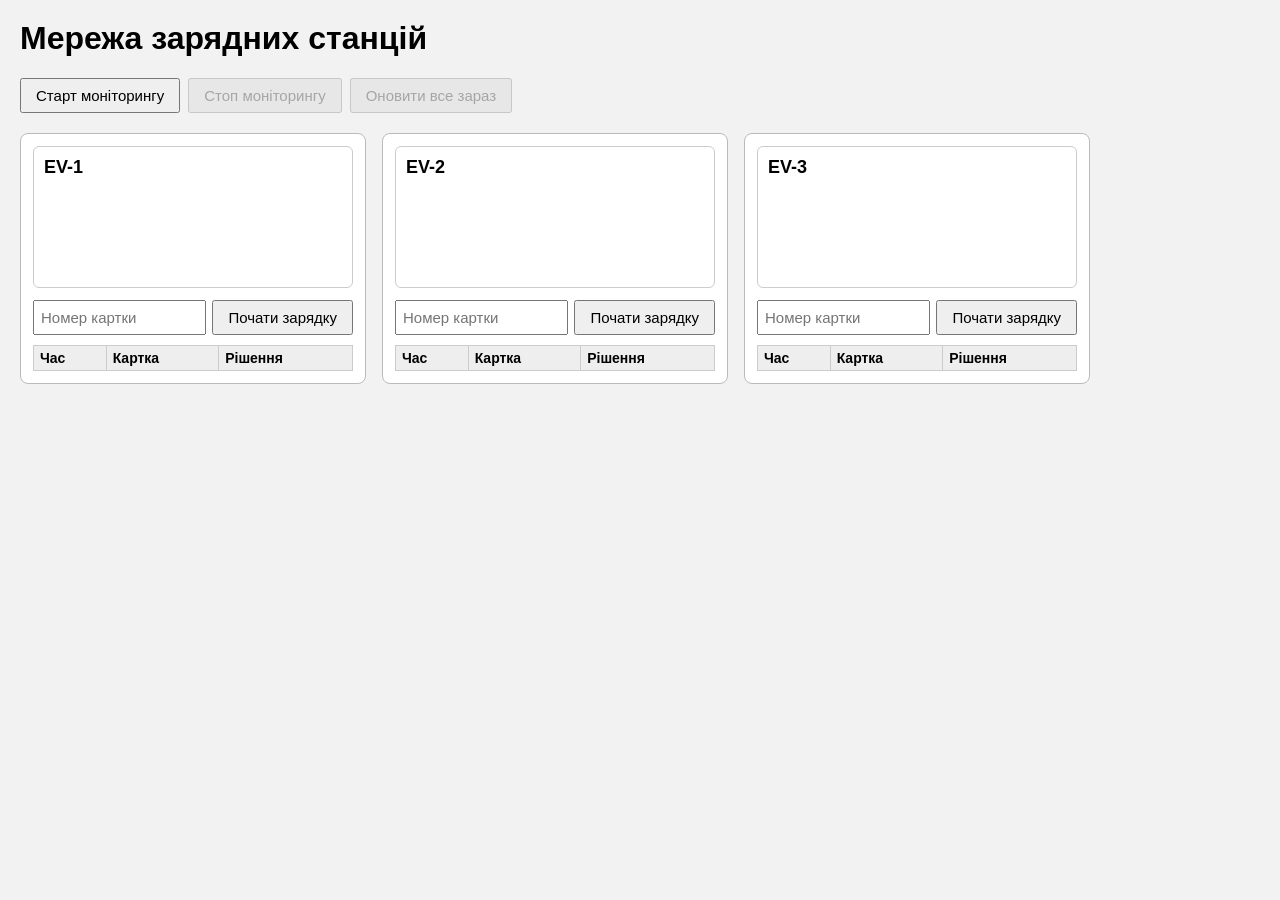
<file: ChargeNet/main.html>
<!DOCTYPE html>
<html lang="uk">
<head>
    <meta charset="utf-8">
    <title>Зарядні станції</title>
    <link rel="stylesheet" href="style.css">
</head>

<body>

    <h1>Мережа зарядних станцій</h1>

    <div class="controls">
        <button id="startBtn">Старт моніторингу</button>
        <button id="stopBtn" disabled>Стоп моніторингу</button>
        <button id="refreshBtn" disabled>Оновити все зараз</button>
    </div>

    <div id="stations"></div>

    <script type="module" src="script.js"></script>

</body>
</html>
</file>
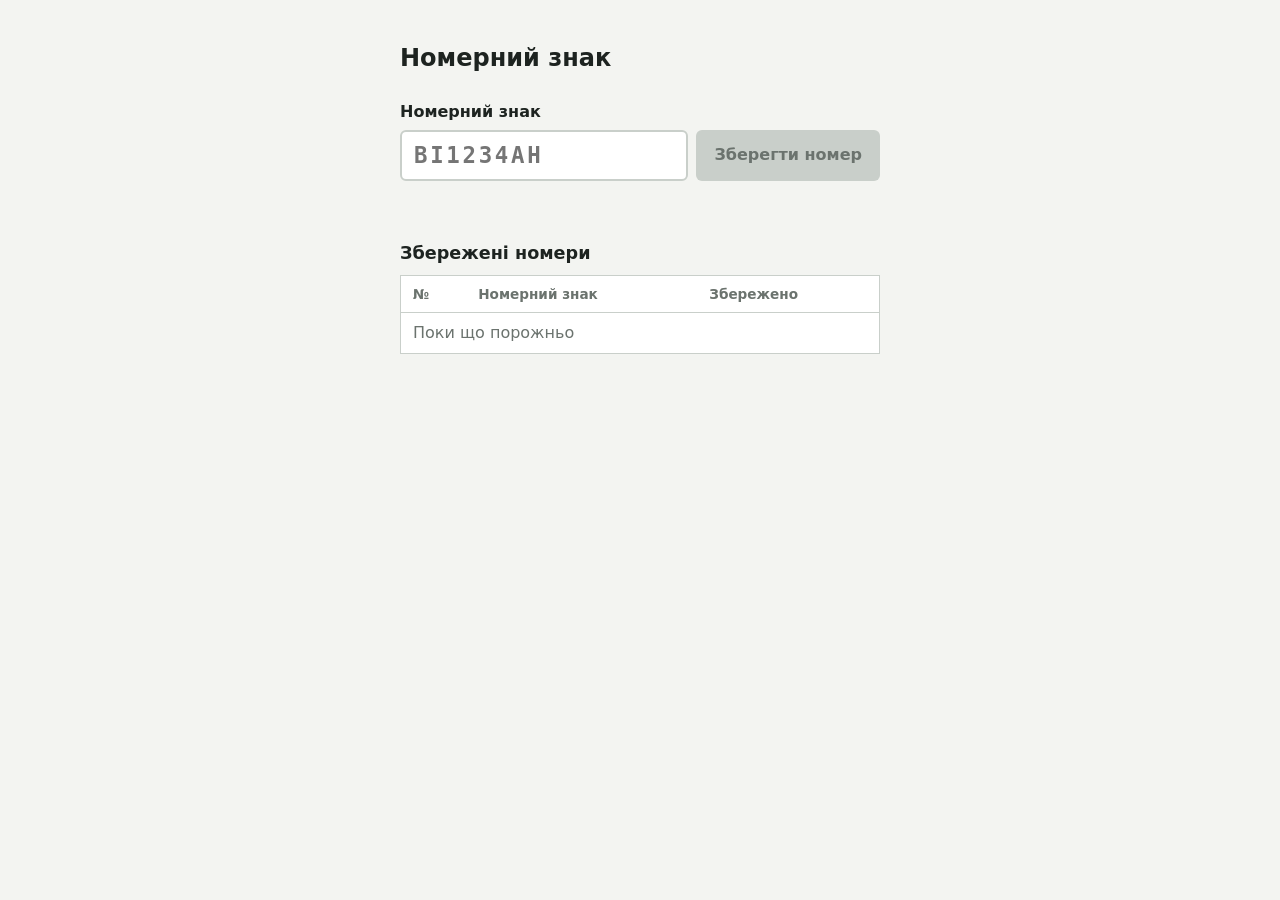
<file: Cookies/main.html>
<!DOCTYPE html>
<html lang="uk">
<head>
    <meta charset="utf-8">
    <meta name="viewport" content="width=device-width, initial-scale=1">
    <title>Номерний знак</title>
    <link rel="stylesheet" href="style.css">
</head>
<body>
    <main>
        <h1>Номерний знак</h1>

        <label for="plate">Номерний знак</label>
        <div class="row">
            <input id="plate" type="text" maxlength="8" autocomplete="off" spellcheck="false"
                aria-describedby="msg" placeholder="ВІ1234АН">
            <button id="save" type="button" disabled>Зберегти номер</button>
        </div>
        <p id="msg" aria-live="polite"></p>

        <h2>Збережені номери</h2>
        <table>
            <thead><tr><th>№</th><th>Номерний знак</th><th>Збережено</th></tr></thead>
            <tbody id="rows"></tbody>
        </table>
    </main>

    <script src="script.js"></script>
</body>
</html>
</file>
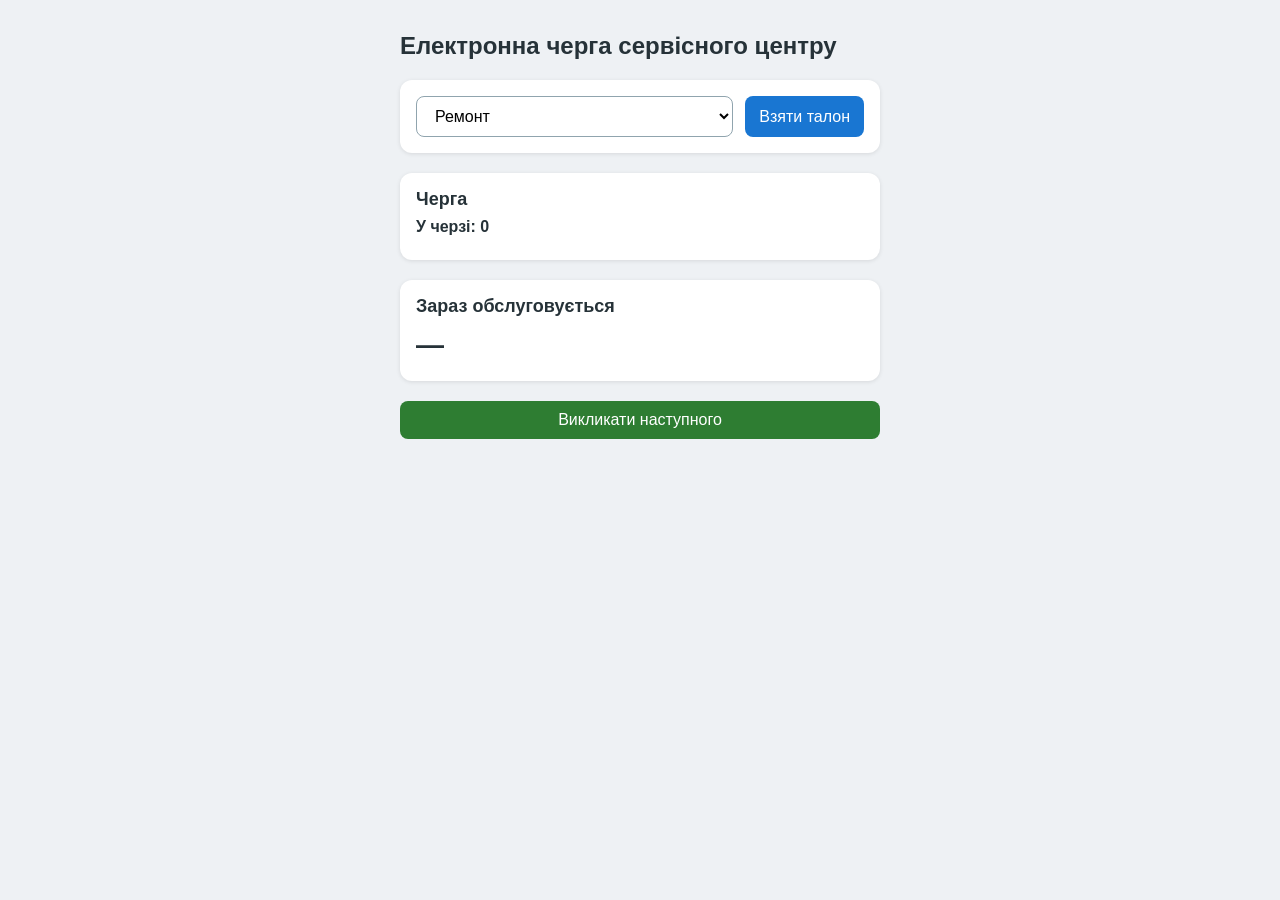
<file: DocumentObjectModel/main.html>
<!DOCTYPE html>
<html lang="uk">
<head>
    <meta charset="UTF-8">
    <meta name="viewport" content="width=device-width, initial-scale=1">
    <title>Електронна черга</title>
    <link rel="stylesheet" href="style.css">
</head>
<body>

    <div class="page">
    <h1>Електронна черга сервісного центру</h1>

    <div class="card">
        <div class="row">
        <select id="service">
            <option value="Ремонт">Ремонт</option>
            <option value="Гарантія">Гарантія</option>
            <option value="Консультація">Консультація</option>
        </select>
        <button id="takeBtn">Взяти талон</button>
        </div>
    </div>

    <div class="card">
        <h2>Черга</h2>
        <p id="count">У черзі: 0</p>
        <ol id="queueList"></ol>
    </div>

    <div class="card">
        <h2>Зараз обслуговується</h2>
        <div id="serving">—</div>
    </div>

        <button id="callBtn">Викликати наступного</button>
    </div>

    <script src="script.js"></script>
</body>
</html>
</file>
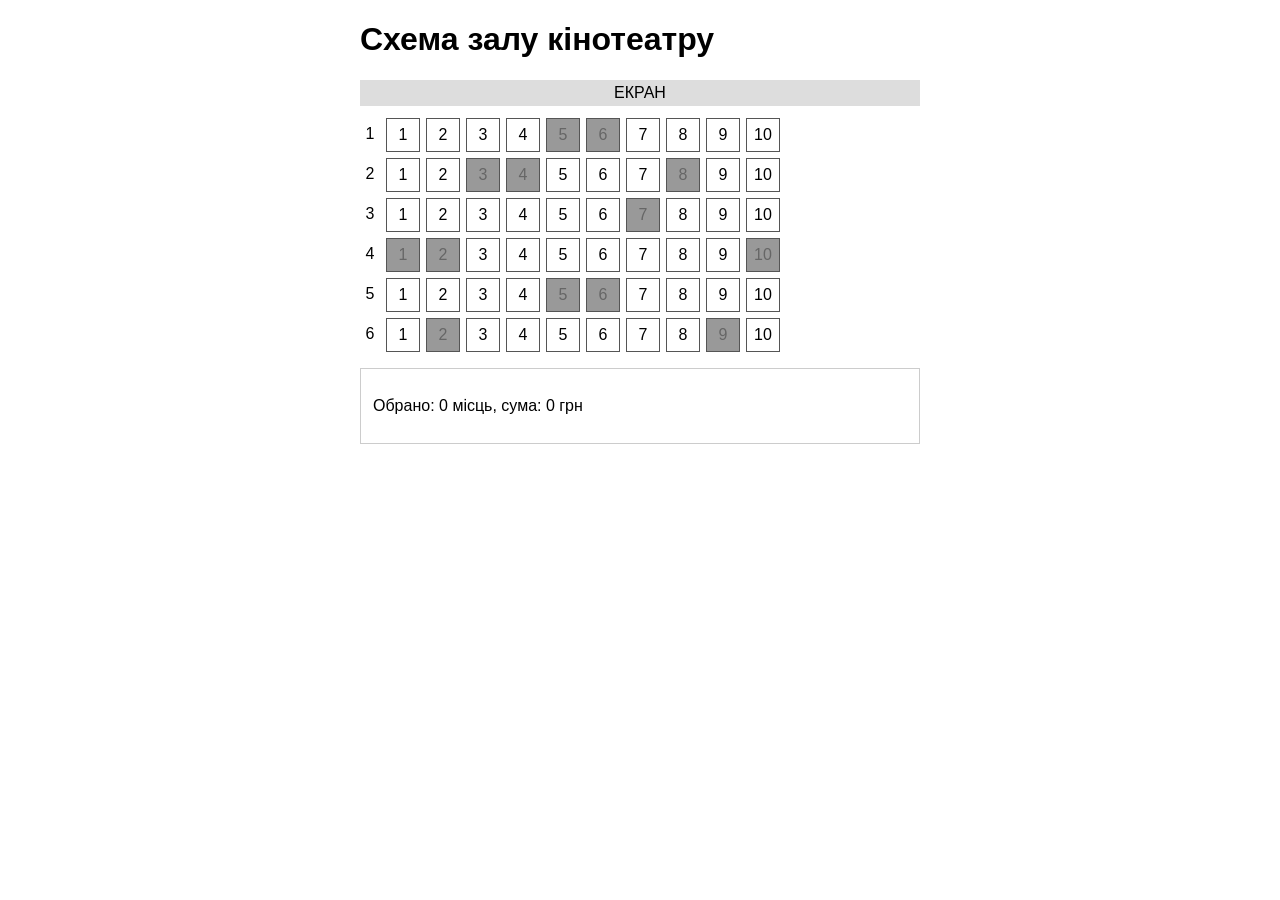
<file: JavaScriptEvents/main.html>
<!DOCTYPE html>
<html lang="uk">
<head>
    <meta charset="UTF-8">
    <meta name="viewport" content="width=device-width, initial-scale=1">
    <title>Схема залу кінотеатру</title>
    <link rel="stylesheet" href="style.css">
</head>
<body>

    <h1>Схема залу кінотеатру</h1>
    <div class="screen">ЕКРАН</div>

    <div id="hall"></div>

    <div class="panel">
        <p id="summary"></p>
        <ul id="selectedList"></ul>
        <p id="message"></p>
        <p id="info"></p>
    </div>

    <script src="script.js"></script>
</body>
</html>
</file>
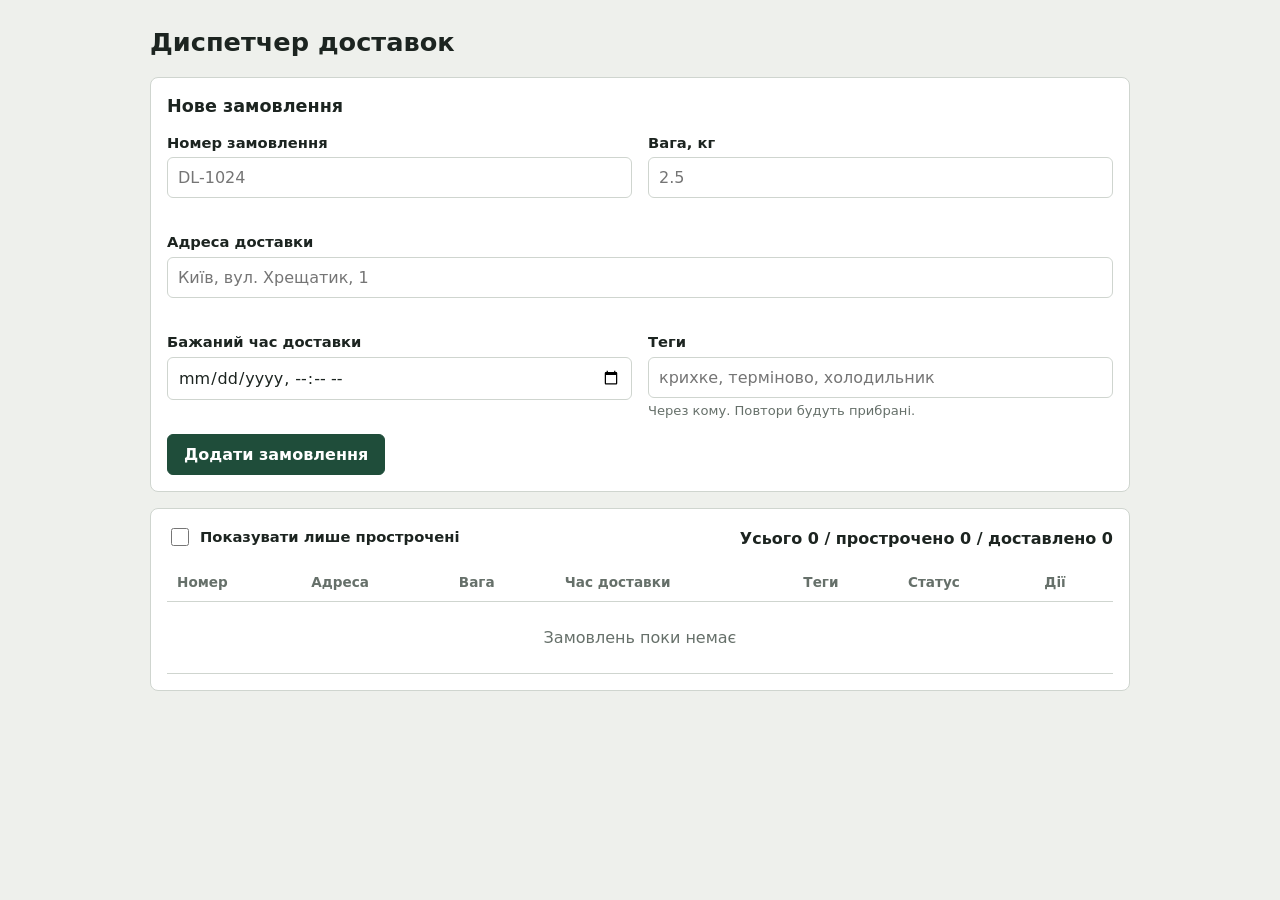
<file: JSON/main.html>
<!DOCTYPE html>
<html lang="uk">
    <head>
        <meta charset="utf-8">
        <meta name="viewport" content="width=device-width, initial-scale=1">
        <title>Диспетчер доставок</title>
        <link rel="stylesheet" href="style.css">
    </head>
<body>
    <main>
    <h1>Диспетчер доставок</h1>

    <div id="notice" role="alert" hidden></div>

    <section class="panel">
        <h2>Нове замовлення</h2>
        <form id="order-form" novalidate>
        <div class="field">
            <label for="f-number">Номер замовлення</label>
            <input id="f-number" type="text" autocomplete="off" placeholder="DL-1024">
            <div class="error" id="e-number" aria-live="polite"></div>
        </div>
        <div class="field">
            <label for="f-weight">Вага, кг</label>
            <input id="f-weight" type="text" inputmode="decimal" autocomplete="off" placeholder="2.5">
            <div class="error" id="e-weight" aria-live="polite"></div>
        </div>
        <div class="field wide">
            <label for="f-address">Адреса доставки</label>
            <input id="f-address" type="text" autocomplete="off" placeholder="Київ, вул. Хрещатик, 1">
            <div class="error" id="e-address" aria-live="polite"></div>
        </div>
        <div class="field">
            <label for="f-time">Бажаний час доставки</label>
            <input id="f-time" type="datetime-local">
            <div class="error" id="e-time" aria-live="polite"></div>
        </div>
        <div class="field">
            <label for="f-tags">Теги</label>
            <input id="f-tags" type="text" autocomplete="off" placeholder="крихке, терміново, холодильник">
            <div class="hint">Через кому. Повтори будуть прибрані.</div>
        </div>
        <div class="actions"><button type="submit">Додати замовлення</button></div>
        </form>
    </section>

    <section class="panel">
        <div class="toolbar">
        <label class="toggle"><input type="checkbox" id="only-overdue"> Показувати лише прострочені</label>
        <div id="counter" aria-live="polite"></div>
        </div>
        <div class="table-wrap">
        <table>
            <thead>
            <tr>
                <th>Номер</th><th>Адреса</th><th>Вага</th><th>Час доставки</th>
                <th>Теги</th><th>Статус</th><th>Дії</th>
            </tr>
            </thead>
            <tbody id="rows"></tbody>
        </table>
        </div>
    </section>
    </main>

    <script src="javascript.js"></script>
</body>
</html>
</file>
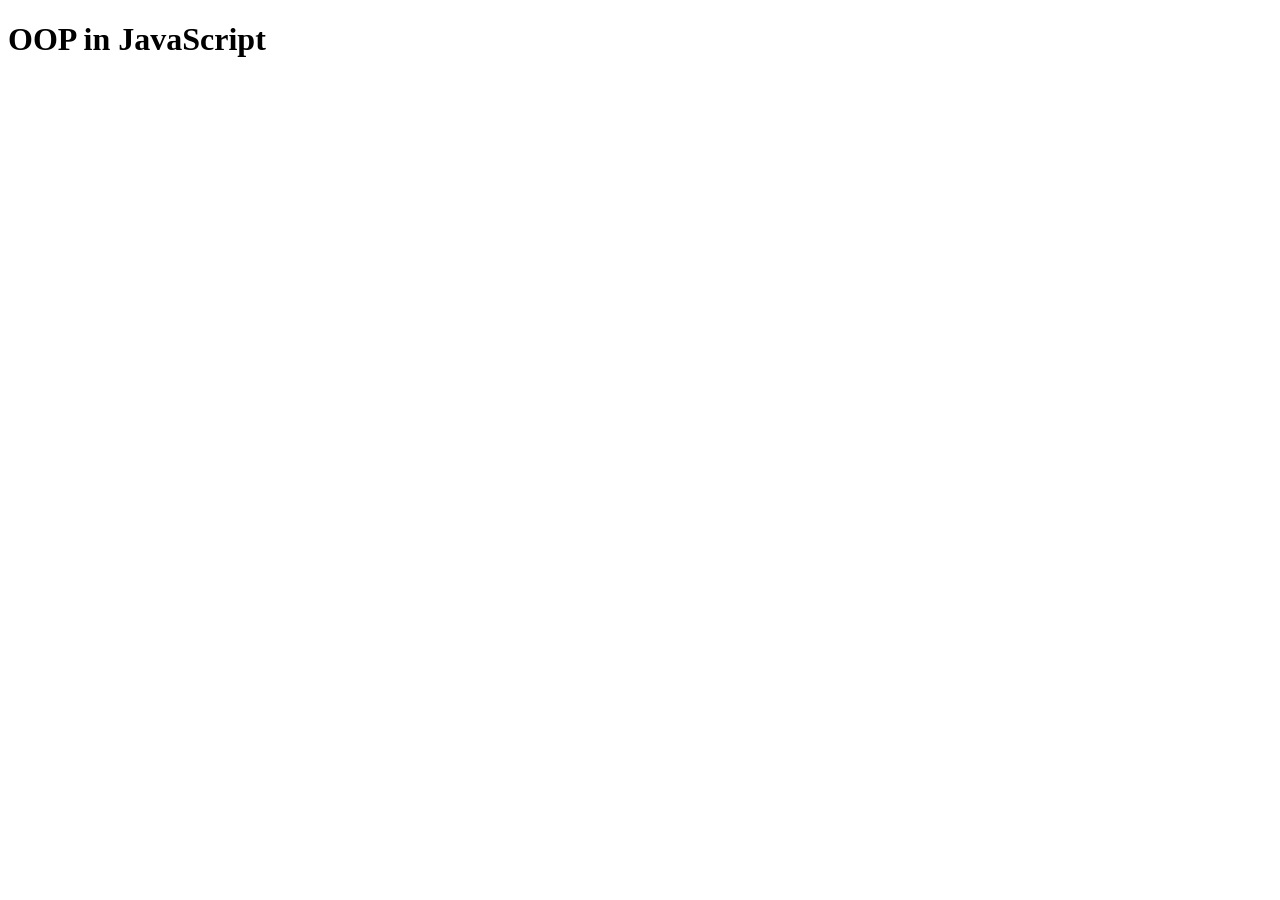
<file: OOP/OOP.html>
<!DOCTYPE html>
<html lang="en">
<head>
    <meta charset="UTF-8">
    <meta name="viewport" content="width=device-width, initial-scale=1.0">
    <title>OOP in JavaScript</title>
</head>
<body>
    
<h1>OOP in JavaScript</h1>

</body>
</html>
</file>
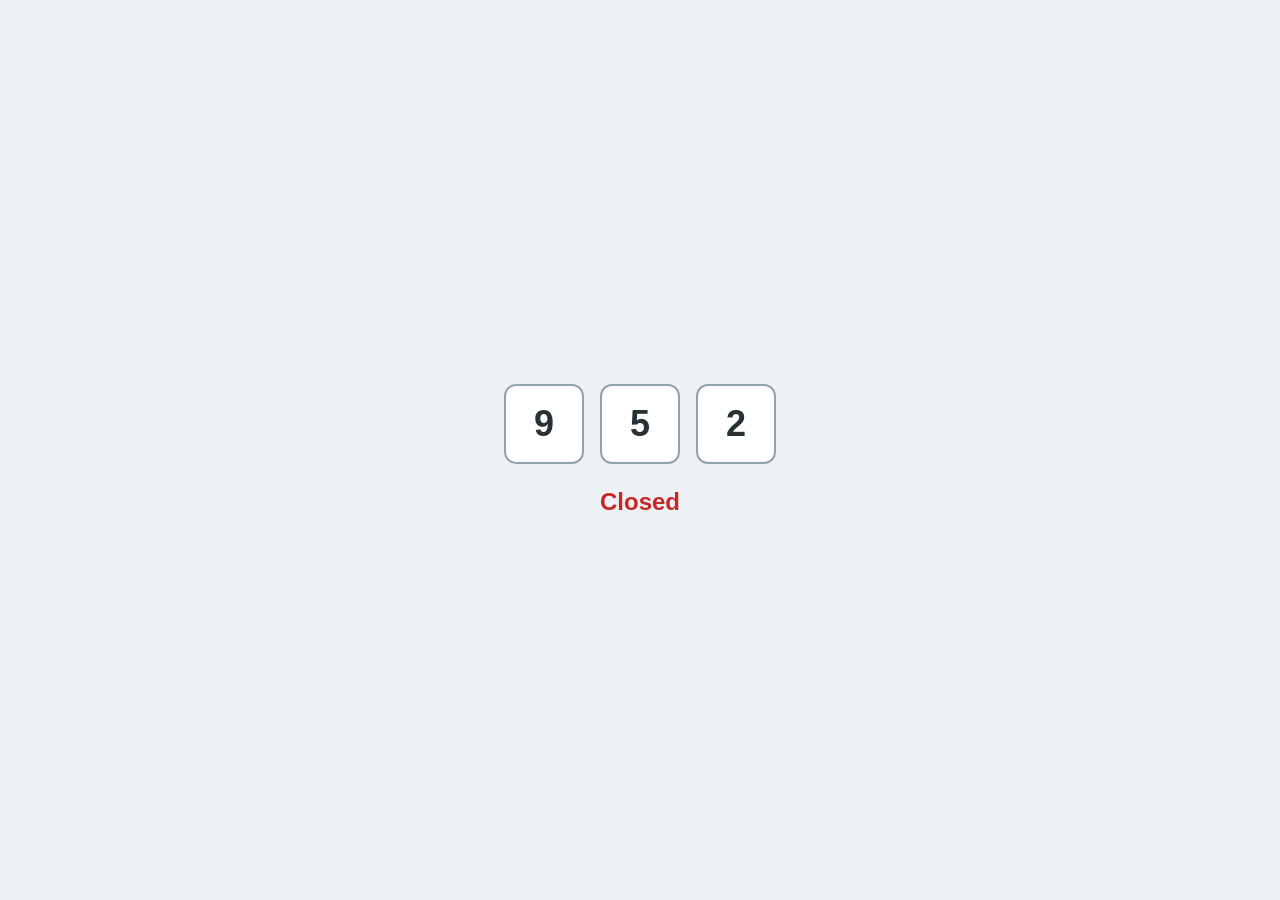
<file: OopCode/main.html>
<!DOCTYPE html>
<html lang="uk">
<head>
    <meta charset="UTF-8">
    <meta name="viewport" content="width=device-width, initial-scale=1">
    <title>Code lock</title>
    <link rel="stylesheet" href="style.css">
</head>
<body>

    <div class="digits" id="digits"></div>
    <div class="status" id="status"></div>

    <script src="script.js"></script>
</body>
</html>
</file>
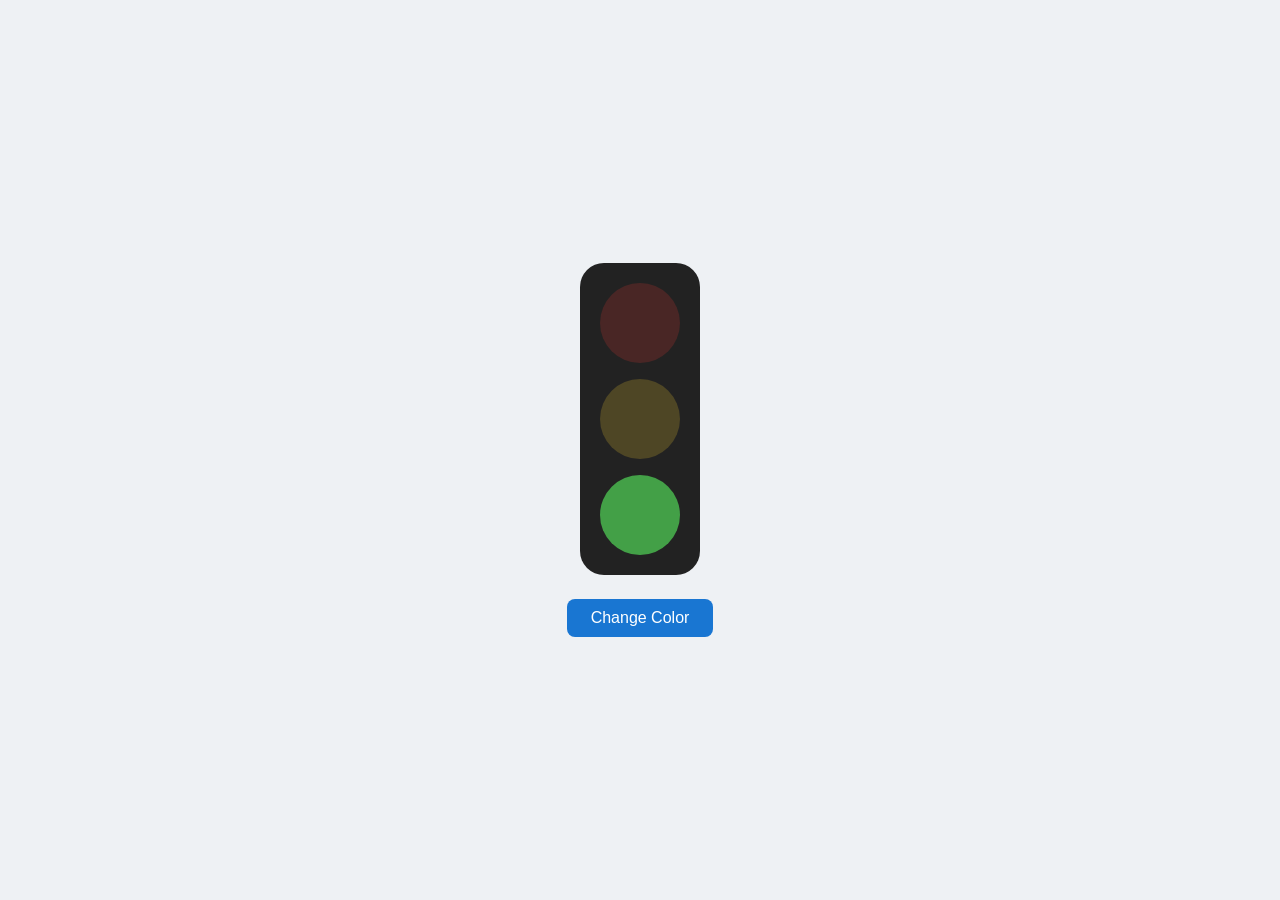
<file: OopTrafficLight/main.html>
<!DOCTYPE html>
<html lang="uk">
<head>
    <meta charset="UTF-8">
    <meta name="viewport" content="width=device-width, initial-scale=1">
    <title>Traffic light</title>
    <link rel="stylesheet" href="style.css">
</head>
<body>

    <div class="traffic-light" id="trafficLight">
        <div class="light red"></div>
        <div class="light yellow"></div>
        <div class="light green"></div>
    </div>

    <button id="changeBtn">Change Color</button>

    <script src="script.js"></script>
</body>
</html>
</file>
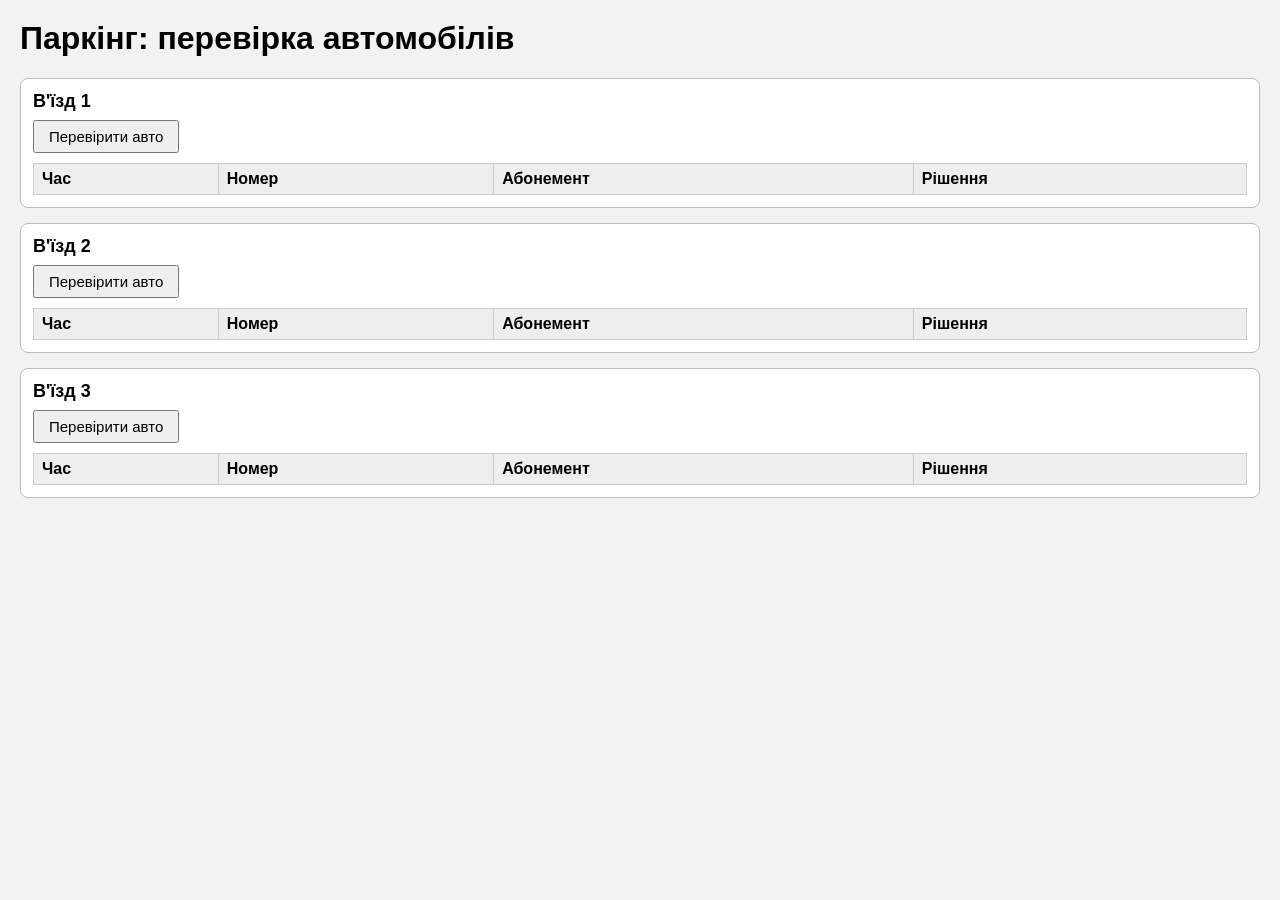
<file: Parking/main.html>
<!DOCTYPE html>
<html lang="uk">
<head>
    <meta charset="utf-8">
    <title>Паркінг</title>
    <link rel="stylesheet" href="style.css">
</head>
<body>

    <h1>Паркінг: перевірка автомобілів</h1>

    <div class="gate">
        <h2>В'їзд 1</h2>
        <button id="btn1">Перевірити авто</button>
        <table>
            <thead><tr><th>Час</th><th>Номер</th><th>Абонемент</th><th>Рішення</th></tr></thead>
            <tbody id="table1"></tbody>
        </table>
    </div>

    <div class="gate">
        <h2>В'їзд 2</h2>
        <button id="btn2">Перевірити авто</button>
        <table>
            <thead><tr><th>Час</th><th>Номер</th><th>Абонемент</th><th>Рішення</th></tr></thead>
            <tbody id="table2"></tbody>
        </table>
    </div>

    <div class="gate">
        <h2>В'їзд 3</h2>
        <button id="btn3">Перевірити авто</button>
        <table>
            <thead><tr><th>Час</th><th>Номер</th><th>Абонемент</th><th>Рішення</th></tr></thead>
            <tbody id="table3"></tbody>
        </table>
    </div>

    <script src="script.js"></script>

</body>
</html>
</file>
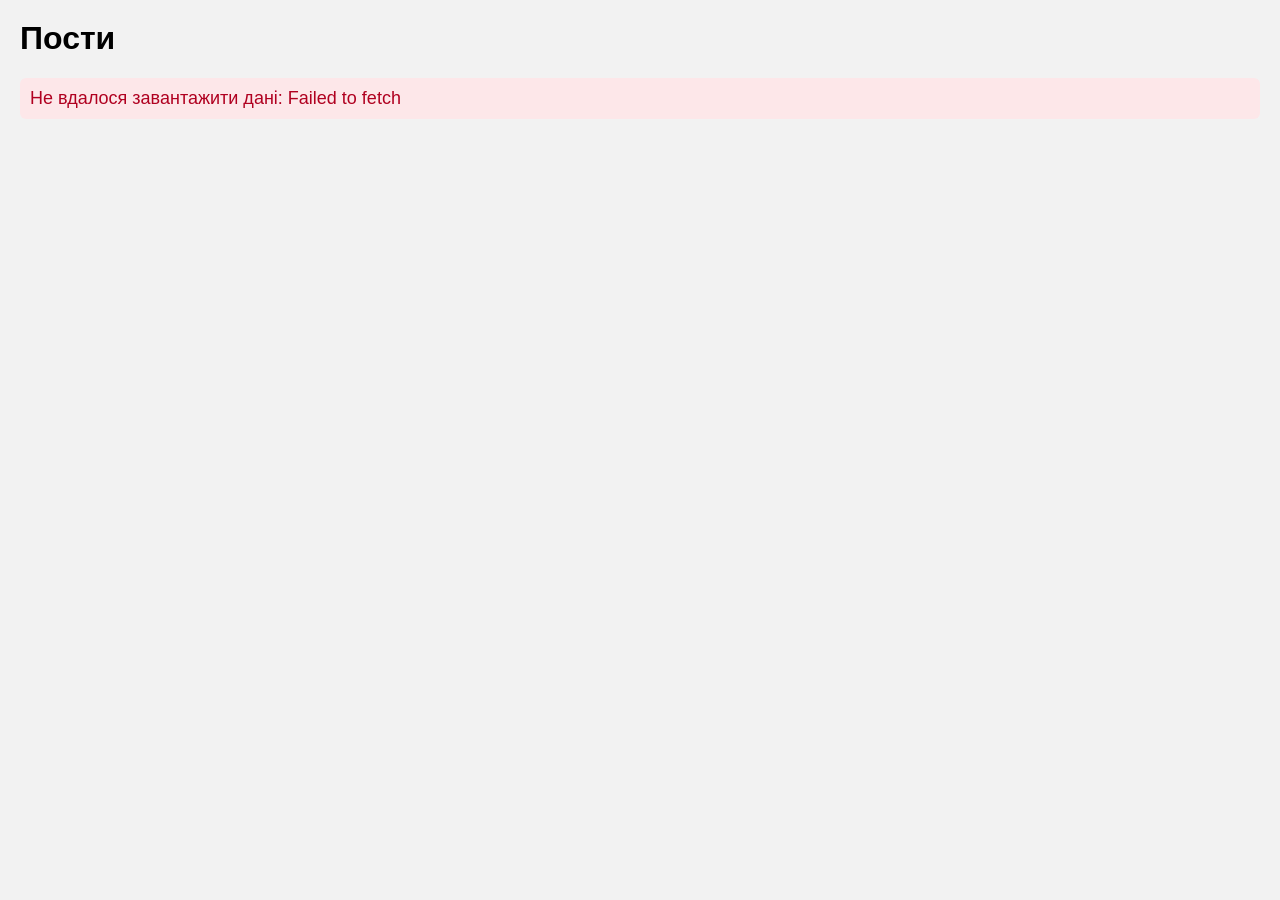
<file: StationBoard/posts.html>
<!DOCTYPE html>
<html lang="uk">
<head>
    <meta charset="utf-8">
    <title>Пости</title>
    <link rel="stylesheet" href="styles.css">
</head>
<body>

    <h1>Пости</h1>

    <p id="status">Завантаження…</p>

    <table id="table" hidden>
        <thead>
            <tr><th>userId</th><th>id</th><th>Заголовок</th><th>Текст</th></tr>
        </thead>
        <tbody id="tbody"></tbody>
    </table>

    <script src="scripts.js"></script>

</body>
</html>
</file>
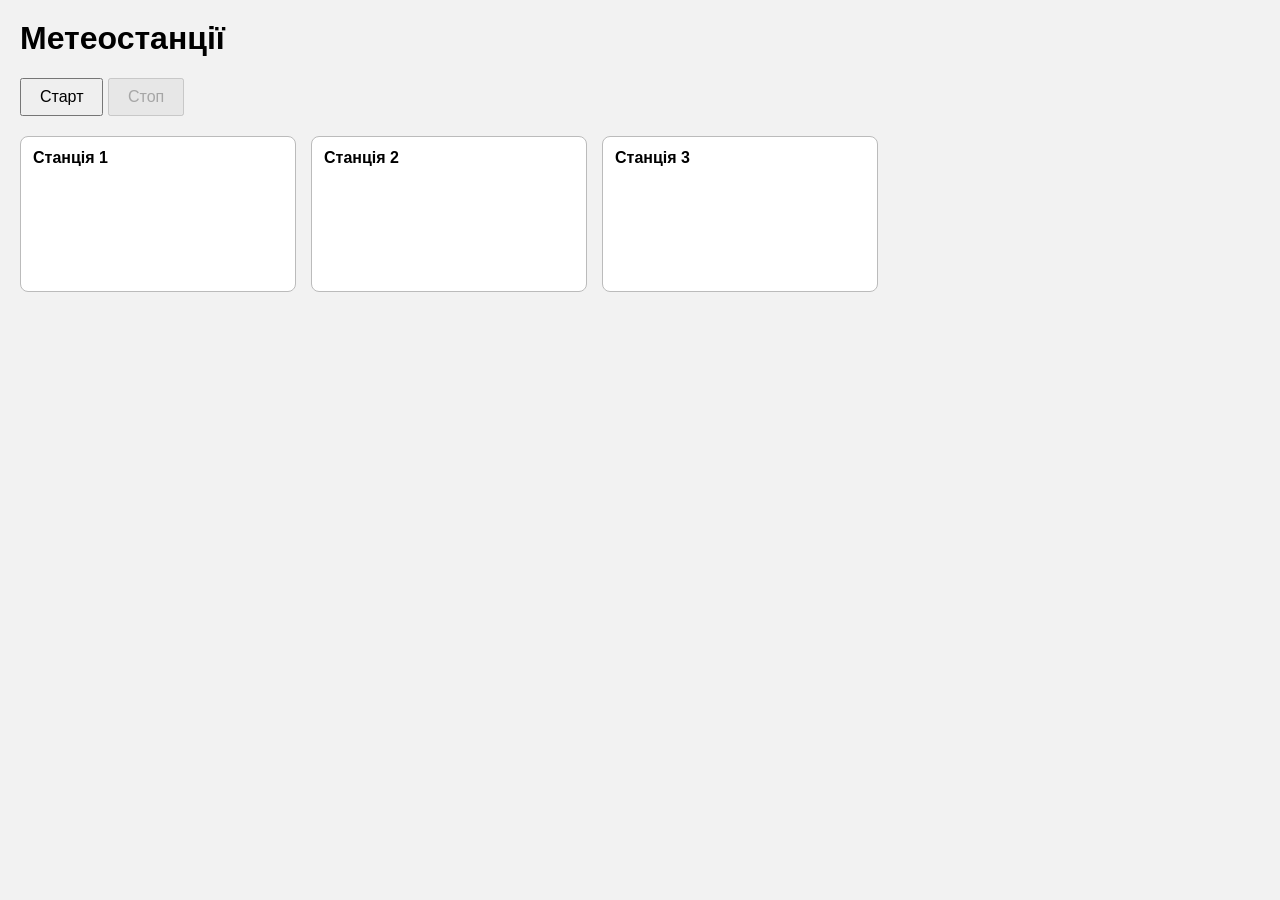
<file: Stations/main.html>
<!DOCTYPE html>
<html lang="uk">
<head>
    <meta charset="utf-8">
    <title>Метеостанції</title>
    <link rel="stylesheet" href="style.css">
</head>
<body>

    <h1>Метеостанції</h1>

    <button id="startBtn">Старт</button>
    <button id="stopBtn" disabled>Стоп</button>

    <div class="cards">
        <div class="card"><h2>Станція 1</h2><div id="card1"></div></div>
        <div class="card"><h2>Станція 2</h2><div id="card2"></div></div>
        <div class="card"><h2>Станція 3</h2><div id="card3"></div></div>
    </div>

    <script src="script.js"></script>

</body>
</html>
</file>
<file: ChargeNet/style.css>
body { font-family: Arial, sans-serif; background: #f2f2f2; margin: 20px; }
  h1 { margin-top: 0; }
  button { font-size: 15px; padding: 7px 14px; cursor: pointer; }
  button:disabled { cursor: not-allowed; }

  .controls { display: flex; gap: 8px; flex-wrap: wrap; margin-bottom: 20px; }

  #stations { display: flex; gap: 16px; flex-wrap: wrap; align-items: flex-start; }
  .station { background: white; border: 1px solid #bbb; border-radius: 8px;
             padding: 12px; width: 320px; }

  .card { border: 1px solid #ccc; border-radius: 6px; padding: 10px;
          min-height: 120px; margin-bottom: 12px; }
  .card h2 { font-size: 18px; margin: 0 0 8px; }
  .card p { margin: 4px 0; }
  .state { font-weight: bold; }
  .state.free { color: #2e7d32; }
  .state.charging { color: #1565c0; }
  .state.fault { color: #b00020; }
  .error { background: #fde7e9; color: #b00020; padding: 6px 8px; border-radius: 4px; }
  .muted { color: #777; font-size: 13px; }

  .charge-form { display: flex; gap: 6px; margin-bottom: 10px; }
  .charge-form input { flex: 1; min-width: 0; padding: 6px; font-size: 15px; }

  table { width: 100%; border-collapse: collapse; font-size: 14px; }
  th, td { border: 1px solid #ccc; padding: 4px 6px; text-align: left; }
  th { background: #eee; }
  tr.ok { background: #e3f4e6; }
  tr.fail { background: #fde7e9; }
</file>
<file: Cookies/style.css>
:root {
    --bg: #f3f4f1;
    --ink: #1d2320;
    --muted: #6b736e;
    --line: #c9cfca;
    --ok: #2e8b57;
    --bad: #c8372d;
    --accent: #1f3d63;
  }
  * { box-sizing: border-box; }
  body {
    margin: 0;
    padding: 40px 16px;
    background: var(--bg);
    color: var(--ink);
    font: 16px/1.5 system-ui, -apple-system, "Segoe UI", Roboto, sans-serif;
  }
  main { max-width: 480px; margin: 0 auto; }
  h1 { font-size: 1.5rem; margin: 0 0 24px; }
  label { display: block; font-weight: 600; margin-bottom: 6px; }
  .row { display: flex; gap: 8px; }
  #plate {
    flex: 1;
    min-width: 0;
    padding: 10px 12px;
    font: 600 1.4rem/1.2 ui-monospace, "SF Mono", Menlo, Consolas, monospace;
    letter-spacing: .12em;
    text-transform: uppercase;
    border: 2px solid var(--line);
    border-radius: 6px;
    background: #fff;
    color: var(--ink);
    outline: none;
  }
  #plate:focus-visible { box-shadow: 0 0 0 3px rgba(31,61,99,.25); }
  #plate.valid   { border-color: var(--ok); }
  #plate.invalid { border-color: var(--bad); }
  button {
    padding: 0 18px;
    font: inherit;
    font-weight: 600;
    color: #fff;
    background: var(--accent);
    border: 0;
    border-radius: 6px;
    cursor: pointer;
  }
  button:disabled { background: var(--line); color: var(--muted); cursor: not-allowed; }
  button:focus-visible { outline: 3px solid rgba(31,61,99,.4); outline-offset: 2px; }
  #msg { min-height: 1.5em; margin: 6px 0 0; font-size: .9rem; }
  #msg.valid { color: var(--ok); }
  #msg.invalid { color: var(--bad); }
  h2 { font-size: 1.1rem; margin: 32px 0 8px; }
  table { width: 100%; border-collapse: collapse; background: #fff; border: 1px solid var(--line); }
  th, td { padding: 8px 12px; text-align: left; border-bottom: 1px solid var(--line); }
  th { font-size: .85rem; color: var(--muted); font-weight: 600; }
  td.num { font: 600 1rem ui-monospace, Menlo, Consolas, monospace; letter-spacing: .08em; }
  tr:last-child td { border-bottom: 0; }
  .empty { color: var(--muted); }
</file>
<file: DocumentObjectModel/style.css>
body {
    margin: 0;
    padding: 32px 16px;
    font-family: Arial, sans-serif;
    background: #eef1f4;
    color: #263238;
  }

  .page {
    max-width: 480px;
    margin: 0 auto;
    display: flex;
    flex-direction: column;
    gap: 20px;
  }

  h1, h2 { margin: 0; }
  h1 { font-size: 24px; }
  h2 { font-size: 18px; margin-bottom: 8px; }

  .card {
    background: #fff;
    border-radius: 12px;
    padding: 16px;
    box-shadow: 0 1px 4px rgba(0, 0, 0, 0.1);
  }

  .row { display: flex; gap: 12px; }

  select, button {
    font-size: 16px;
    padding: 10px 14px;
    border-radius: 8px;
  }
  select { flex: 1; border: 1px solid #90a4ae; background: #fff; }

  button {
    border: none;
    background: #1976d2;
    color: #fff;
    cursor: pointer;
  }
  button:hover { background: #1565c0; }

  #callBtn { width: 100%; background: #2e7d32; }
  #callBtn:hover { background: #1b5e20; }

  #count { font-weight: bold; margin: 0 0 8px; }

  #queueList { margin: 0; padding-left: 28px; }
  #queueList li { padding: 4px 0; font-size: 18px; }

  .priority {
    color: #e65100;
    font-weight: bold;
    background: #fff3e0;
    border-radius: 6px;
    padding: 4px 8px;
  }

  #serving {
    font-size: 28px;
    font-weight: bold;
    min-height: 40px;
    display: flex;
    align-items: center;
  }
  #serving .priority { padding: 4px 12px; }
</file>
<file: JavaScriptEvents/style.css>
body {
    font-family: Arial, sans-serif;
    max-width: 560px;
    margin: 20px auto;
    padding: 0 12px;
  }

  .screen {
    text-align: center;
    background: #ddd;
    padding: 4px;
    margin-bottom: 12px;
  }

  #hall { margin-bottom: 16px; }

  .row {
    display: flex;
    gap: 6px;
    margin-bottom: 6px;
  }

  .row-label {
    width: 20px;
    line-height: 32px;
    text-align: center;
  }

  .seat {
    width: 32px;
    height: 32px;
    line-height: 32px;
    text-align: center;
    border: 1px solid #555;
    background: #fff;
    cursor: pointer;
    user-select: none;
  }

  .seat.selected {
    background: #4caf50;
    color: #fff;
  }

  .seat[data-state="taken"] {
    background: #999;
    color: #666;
    cursor: not-allowed;
  }

  .panel {
    border: 1px solid #ccc;
    padding: 12px;
  }

  #message { color: red; }
  #info { color: #1565c0; }
</file>
<file: JSON/style.css>
:root {
    --bg: #eef0ec;
    --panel: #ffffff;
    --ink: #1c2420;
    --muted: #66706a;
    --line: #cfd5cf;
    --accent: #1f4d3a;
    --bad: #b3261e;
    --bad-bg: #fbe9e7;
    --ok: #2e7d4f;
    --warn-bg: #fff4d6;
  }
  * { box-sizing: border-box; }
  body {
    margin: 0;
    padding: 24px 16px 48px;
    background: var(--bg);
    color: var(--ink);
    font: 16px/1.45 system-ui, -apple-system, "Segoe UI", Roboto, sans-serif;
  }
  main { max-width: 980px; margin: 0 auto; }
  h1 { font-size: 1.6rem; margin: 0 0 16px; }
  h2 { font-size: 1.1rem; margin: 0 0 12px; }
  .panel {
    background: var(--panel);
    border: 1px solid var(--line);
    border-radius: 8px;
    padding: 16px;
    margin-bottom: 16px;
  }
  #notice {
    background: var(--warn-bg);
    border: 1px solid #e6c34c;
    border-radius: 8px;
    padding: 10px 14px;
    margin-bottom: 16px;
    font-weight: 600;
  }
  #notice[hidden] { display: none; }

  form { display: grid; grid-template-columns: repeat(2, 1fr); gap: 14px 16px; }
  .field { display: flex; flex-direction: column; }
  .field.wide { grid-column: 1 / -1; }
  label { font-weight: 600; font-size: .92rem; margin-bottom: 4px; }
  input[type="text"], input[type="datetime-local"] {
    padding: 8px 10px;
    font: inherit;
    border: 1.5px solid var(--line);
    border-radius: 6px;
    background: #fff;
    color: var(--ink);
  }
  input:focus-visible, button:focus-visible {
    outline: 3px solid rgba(31,77,58,.35);
    outline-offset: 1px;
  }
  input[aria-invalid="true"] { border-color: var(--bad); }
  .error { color: var(--bad); font-size: .85rem; min-height: 1.2em; margin-top: 3px; }
  .hint { color: var(--muted); font-size: .82rem; margin-top: 3px; }
  .actions { grid-column: 1 / -1; }

  button {
    font: inherit;
    font-weight: 600;
    padding: 8px 16px;
    border-radius: 6px;
    border: 1.5px solid var(--accent);
    background: var(--accent);
    color: #fff;
    cursor: pointer;
  }
  button.secondary { background: #fff; color: var(--accent); }
  button.danger { background: #fff; color: var(--bad); border-color: var(--bad); }
  button:disabled { opacity: .45; cursor: not-allowed; }

  .toolbar {
    display: flex; flex-wrap: wrap; gap: 12px 24px;
    justify-content: space-between; align-items: center;
    margin-bottom: 12px;
  }
  .toggle { display: flex; align-items: center; gap: 8px; font-weight: 600; cursor: pointer; }
  .toggle input { width: 18px; height: 18px; }
  #counter { font-weight: 600; }
  #counter span { color: var(--muted); font-weight: 400; }

  .table-wrap { overflow-x: auto; }
  table { width: 100%; border-collapse: collapse; min-width: 760px; }
  th, td { padding: 8px 10px; text-align: left; vertical-align: top; border-bottom: 1px solid var(--line); }
  th { font-size: .85rem; color: var(--muted); font-weight: 600; }
  tr.overdue td { background: var(--bad-bg); }
  tr.overdue td:first-child { box-shadow: inset 4px 0 0 var(--bad); }
  td.num { font-weight: 700; white-space: nowrap; }
  .tag {
    display: inline-block; padding: 1px 8px; margin: 0 4px 4px 0;
    border-radius: 999px; background: #e3ebe5; font-size: .82rem;
  }
  .status { font-weight: 600; white-space: nowrap; }
  .status.delivered { color: var(--ok); }
  .late-label { display: block; color: var(--bad); font-size: .8rem; font-weight: 600; }
  .row-actions { display: flex; gap: 6px; flex-wrap: wrap; }
  .row-actions button { padding: 5px 10px; font-size: .88rem; }
  .empty { color: var(--muted); text-align: center; padding: 24px 10px; }

  @media (max-width: 600px) {
    form { grid-template-columns: 1fr; }
  }
</file>
<file: OopCode/style.css>
body {
    margin: 0;
    min-height: 100vh;
    display: flex;
    flex-direction: column;
    align-items: center;
    justify-content: center;
    gap: 24px;
    font-family: Arial, sans-serif;
    background: #eef1f4;
  }

  .digits { display: flex; gap: 16px; }

  .digit {
    width: 80px;
    height: 80px;
    font-size: 36px;
    font-weight: bold;
    border: 2px solid #90a4ae;
    border-radius: 12px;
    background: #fff;
    color: #263238;
    cursor: pointer;
    user-select: none;
    transition: background 0.2s;
  }
  .digit.correct {
    background: #43a047;
    border-color: #2e7d32;
    color: #fff;
  }

  .status { font-size: 24px; font-weight: bold; color: #c62828; }
  .status.open { color: #2e7d32; }
</file>
<file: OopTrafficLight/style.css>
body {
    margin: 0;
    min-height: 100vh;
    display: flex;
    flex-direction: column;
    align-items: center;
    justify-content: center;
    gap: 24px;
    font-family: Arial, sans-serif;
    background: #eef1f4;
  }

  .traffic-light {
    display: flex;
    flex-direction: column;
    gap: 16px;
    padding: 20px;
    background: #222;
    border-radius: 24px;
  }

  .light {
    width: 80px;
    height: 80px;
    border-radius: 50%;
    opacity: 0.2;
    transition: opacity 0.3s, box-shadow 0.3s;
  }

  .light.red    { background: #e53935; }
  .light.yellow { background: #fdd835; }
  .light.green  { background: #43a047; }

  .light.on {
    opacity: 1;
  }

  .light.red.on    { color: #e53935; }
  .light.yellow.on { color: #fdd835; }
  .light.green.on  { color: #43a047; }

  button {
    padding: 10px 24px;
    font-size: 16px;
    border: none;
    border-radius: 8px;
    background: #1976d2;
    color: #fff;
    cursor: pointer;
  }
  button:hover { background: #1565c0; }
</file>
<file: Parking/style.css>
body { font-family: Arial, sans-serif; background: #f2f2f2; margin: 20px; }
  h1 { margin-top: 0; }
  .gate { background: white; border: 1px solid #bbb; border-radius: 8px;
          padding: 12px; margin-bottom: 15px; }
  .gate h2 { font-size: 18px; margin: 0 0 8px; }
  button { font-size: 15px; padding: 6px 14px; cursor: pointer; }
  table { width: 100%; border-collapse: collapse; margin-top: 10px; }
  th, td { border: 1px solid #ccc; padding: 6px 8px; text-align: left; }
  th { background: #eee; }
  .ok { background: #e3f4e6; }
  .pay { background: #fff3d6; }
  .manual { background: #e6e8fa; }
  .err { background: #fde7e9; color: #b00020; }
</file>
<file: StationBoard/styles.css>
body { font-family: Arial, sans-serif; background: #f2f2f2; margin: 20px; }
  h1 { margin-top: 0; }
  #status { font-size: 18px; color: #666; }
  #status.error { color: #b00020; background: #fde7e9; padding: 10px; border-radius: 6px; }
  table { width: 100%; border-collapse: collapse; background: white; }
  th, td { border: 1px solid #ccc; padding: 6px 8px; text-align: left; vertical-align: top; }
  th { background: #eee; }
</file>
<file: Stations/style.css>
body { font-family: Arial, sans-serif; background: #f2f2f2; margin: 20px; }
  h1 { margin-top: 0; }
  button { font-size: 16px; padding: 8px 18px; cursor: pointer; }
  .cards { display: flex; gap: 15px; flex-wrap: wrap; margin-top: 20px; }
  .card { background: white; border: 1px solid #bbb; border-radius: 8px;
          width: 250px; min-height: 130px; padding: 12px; }
  .card h2 { font-size: 16px; margin: 0 0 10px; }
  .temp { font-size: 30px; font-weight: bold; margin: 0 0 10px; }
  .bar { height: 12px; background: #ddd; border-radius: 6px; }
  .fill { height: 12px; background: #3a86d4; border-radius: 6px; }
  .error { color: #b00020; background: #fde7e9; padding: 8px; border-radius: 4px; }
</file>
